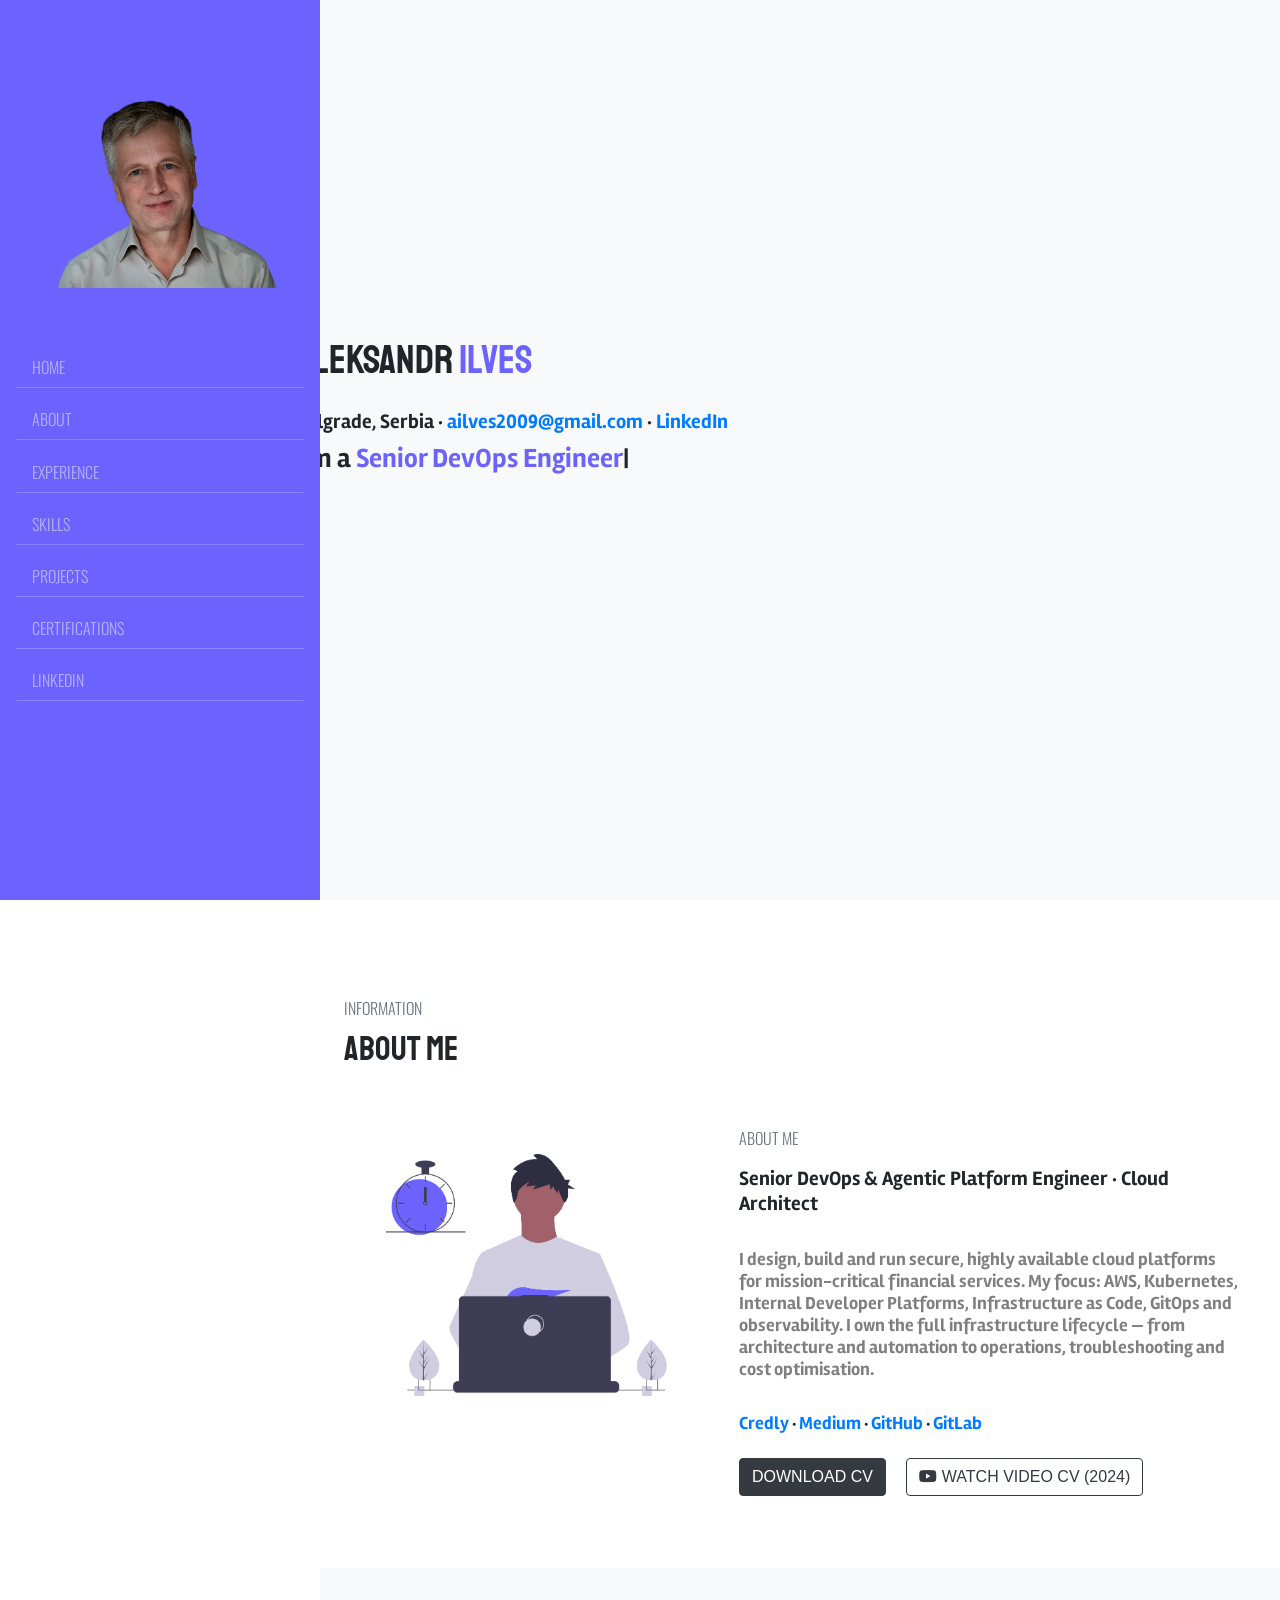
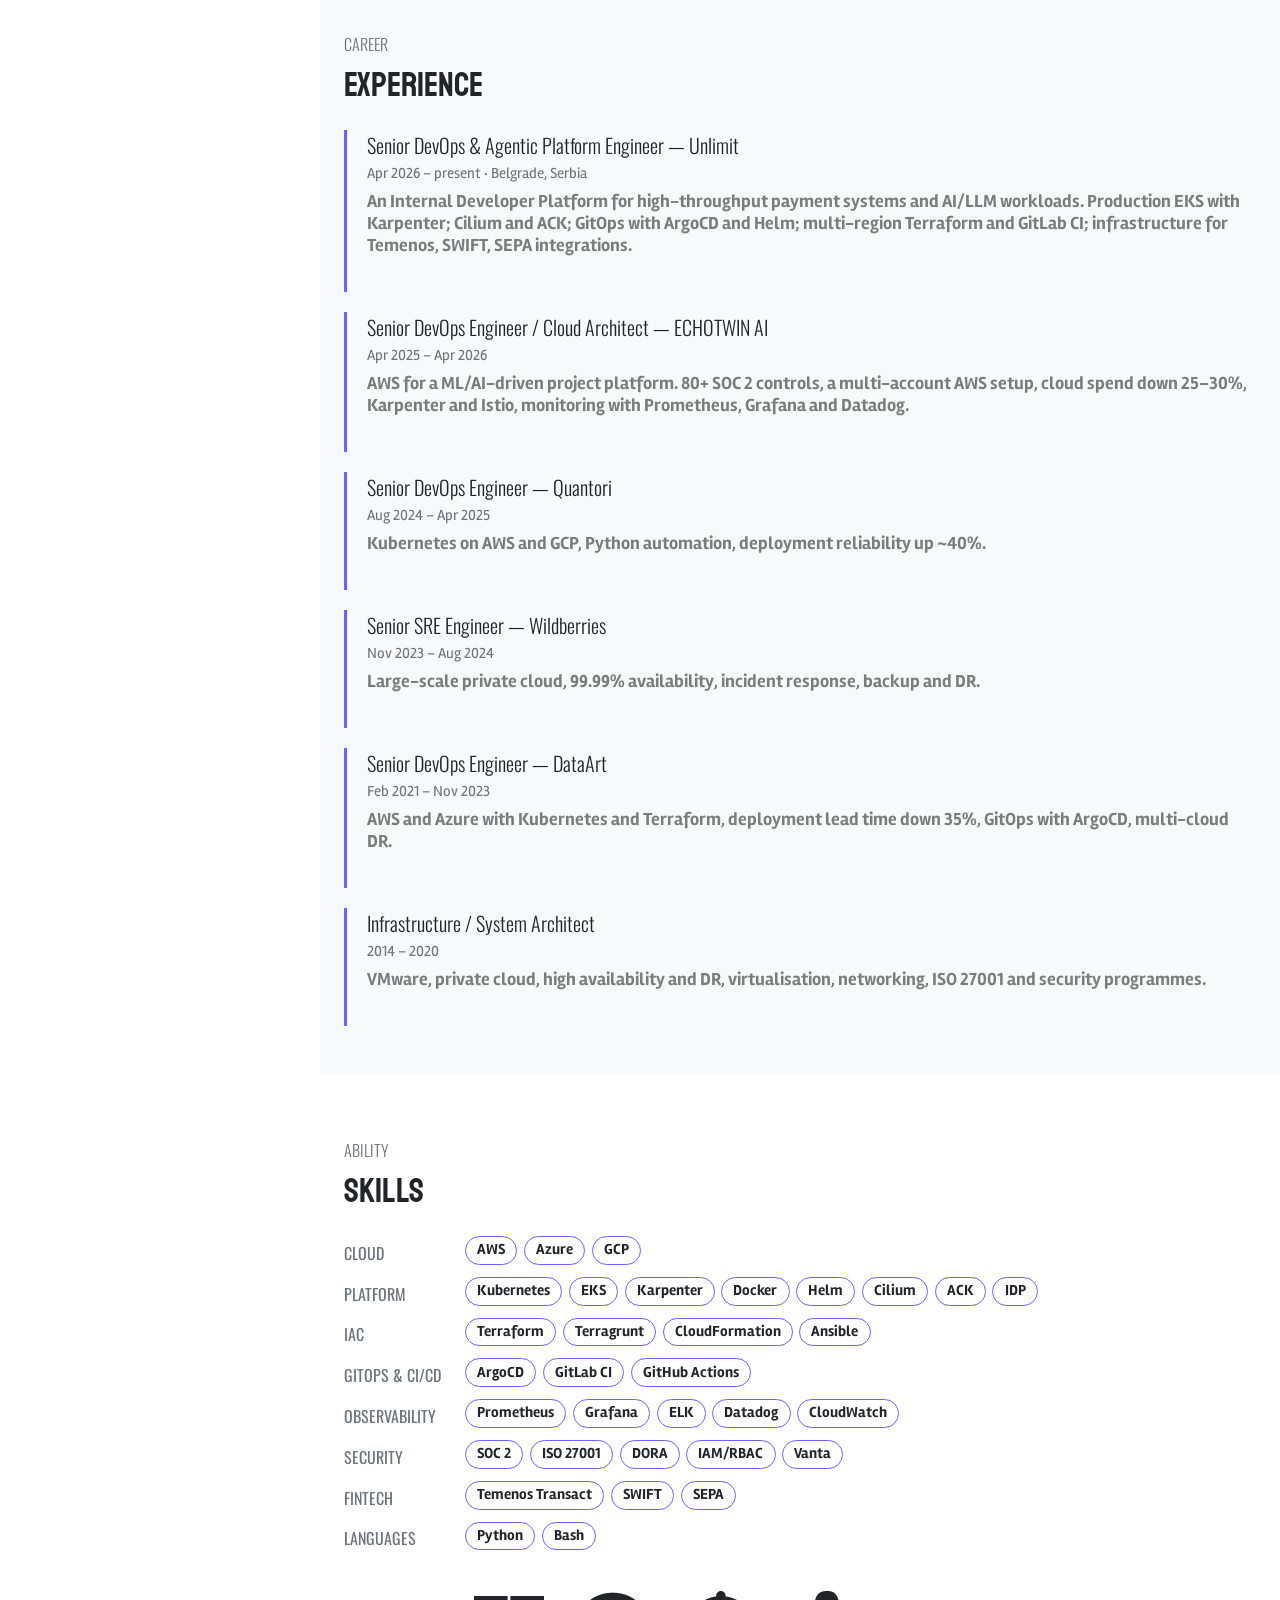
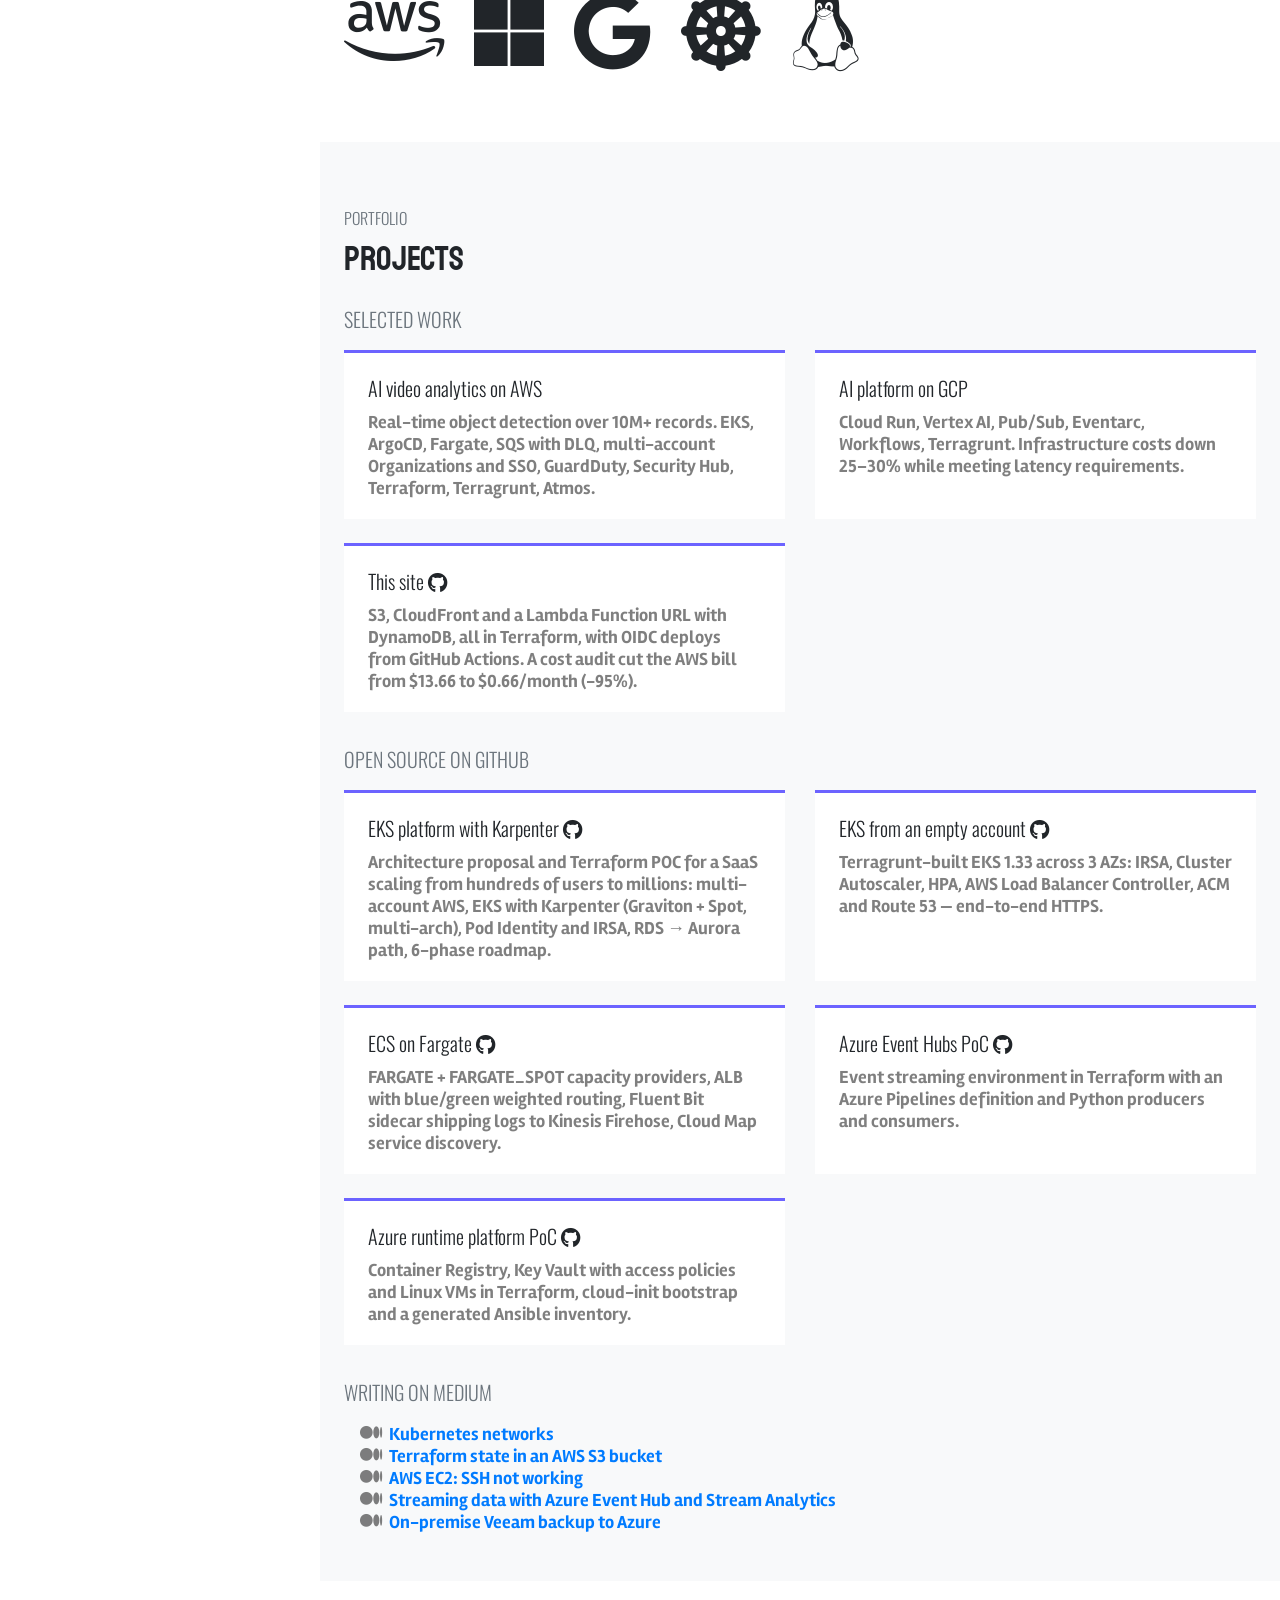
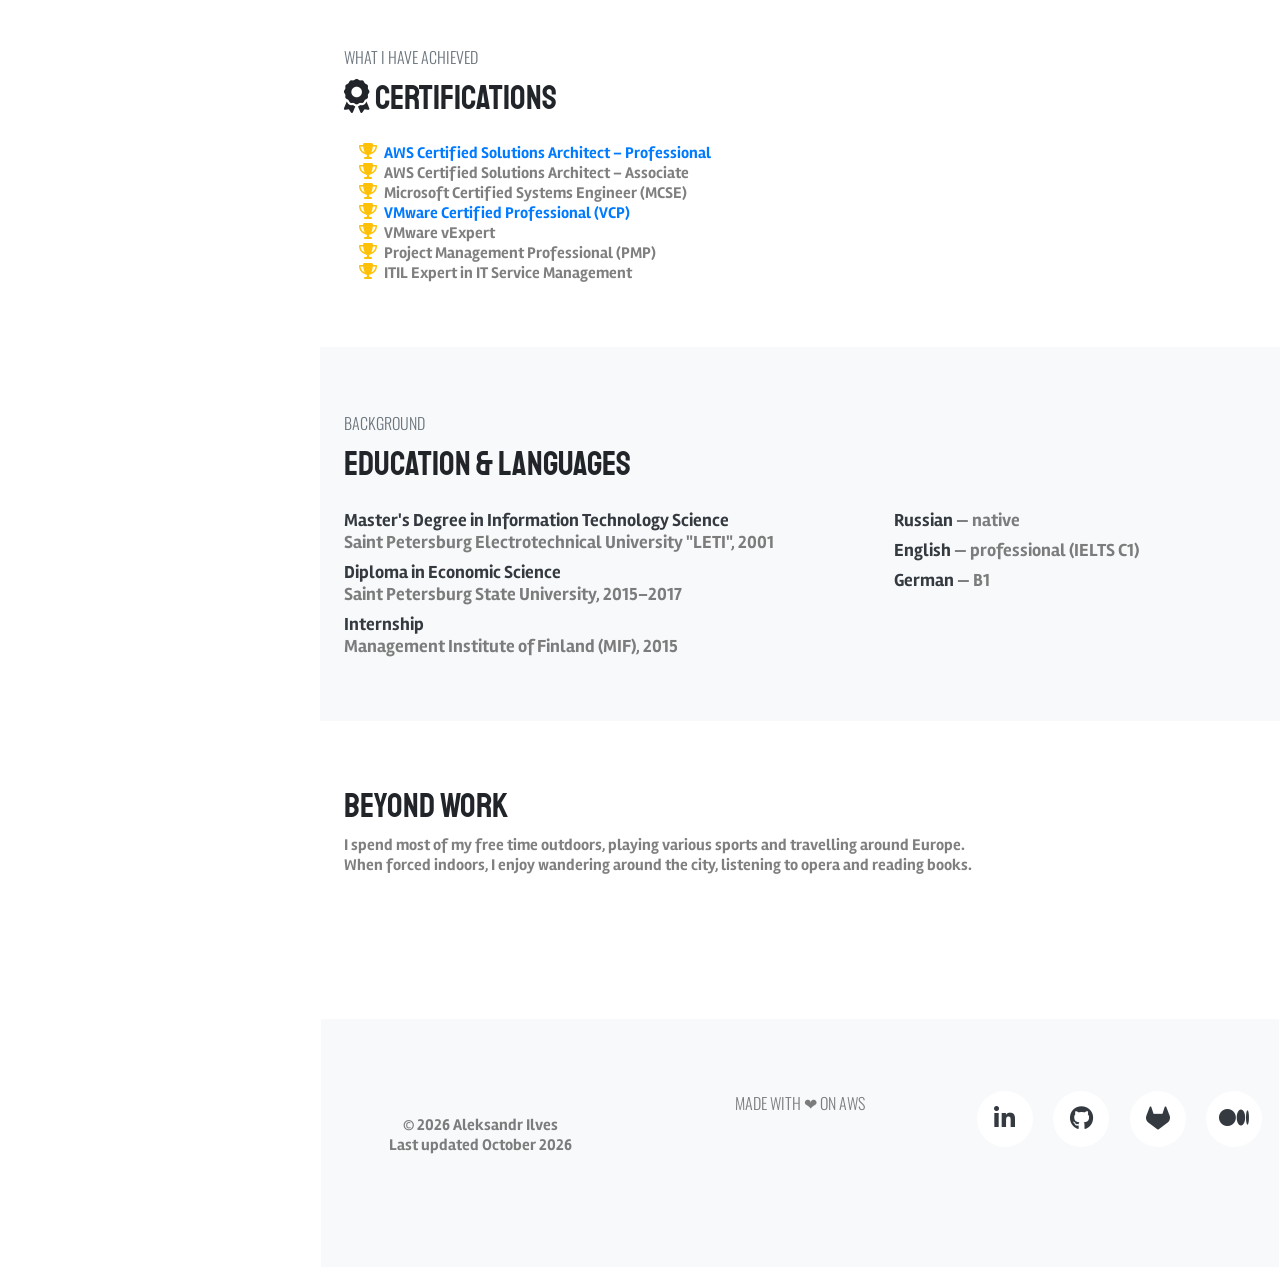
<file: website/index.html>
<!DOCTYPE html>
<html lang="en">

<head>
    <meta charset="UTF-8">
    <meta name="viewport" content="width=device-width, initial-scale=1.0">
    <title>Aleksandr Ilves — Senior DevOps &amp; Agentic Platform Engineer | Cloud Architect</title>
    <meta name="description" content="Senior DevOps &amp; Agentic Platform Engineer in Belgrade. AWS, Kubernetes (EKS), Internal Developer Platforms, Terraform and GitOps for mission-critical FinTech.">
    <link rel="canonical" href="https://cv.ailves2009.com/">

    <!-- Link previews (LinkedIn, Slack, Telegram, X) -->
    <meta property="og:type" content="profile">
    <meta property="og:url" content="https://cv.ailves2009.com/">
    <meta property="og:title" content="Aleksandr Ilves — Senior DevOps &amp; Agentic Platform Engineer">
    <meta property="og:description" content="AWS, Kubernetes (EKS), Internal Developer Platforms, Terraform and GitOps for mission-critical FinTech.">
    <meta property="og:image" content="https://cv.ailves2009.com/assets/Aleksandr_Ilves_Photo.png">
    <meta property="profile:first_name" content="Aleksandr">
    <meta property="profile:last_name" content="Ilves">
    <meta name="twitter:card" content="summary">

    <!-- A JSON-LD data block is never executed, so script-src 'self' in the CSP
         does not apply to it. -->
    <script type="application/ld+json">
    {
        "@context": "https://schema.org",
        "@type": "Person",
        "name": "Aleksandr Ilves",
        "jobTitle": "Senior DevOps & Agentic Platform Engineer",
        "url": "https://cv.ailves2009.com/",
        "image": "https://cv.ailves2009.com/assets/Aleksandr_Ilves_Photo.png",
        "address": {"@type": "PostalAddress", "addressLocality": "Belgrade", "addressCountry": "RS"},
        "alumniOf": "Saint Petersburg Electrotechnical University \"LETI\"",
        "knowsLanguage": ["ru", "en", "de"],
        "sameAs": [
            "https://www.linkedin.com/in/alexander-ilves-2009/",
            "https://github.com/ailves2009",
            "https://github.com/iag2009",
            "https://gitlab.com/iag2009",
            "https://medium.com/@alexanderilves"
        ]
    }
    </script>

    <!-- Third-party styles carry SRI hashes, and the CloudFront CSP allows
         exactly these origins (envs/dev/cloudfront.tf). Adding a CDN here means
         adding it to the CSP as well. -->
    <link rel="stylesheet" href="https://cdn.jsdelivr.net/npm/bootstrap@4.4.1/dist/css/bootstrap.min.css"
        integrity="sha384-Vkoo8x4CGsO3+Hhxv8T/Q5PaXtkKtu6ug5TOeNV6gBiFeWPGFN9MuhOf23Q9Ifjh" crossorigin="anonymous">
    <link rel="stylesheet" href="https://cdnjs.cloudflare.com/ajax/libs/font-awesome/6.7.2/css/all.min.css"
        integrity="sha384-nRgPTkuX86pH8yjPJUAFuASXQSSl2/bBUiNV47vSYpKFxHJhbcrGnmlYpYJMeD7a" crossorigin="anonymous">
    <link rel="preconnect" href="https://fonts.googleapis.com">
    <link rel="preconnect" href="https://fonts.gstatic.com" crossorigin>
    <link rel="stylesheet" href="https://fonts.googleapis.com/css?family=Oswald|Rambla|Staatliches&display=swap">

    <link rel="stylesheet" href="./style.css">
    <link rel="icon" type="image/png" href="/assets/favicon.png">

    <script src="./vendor/typed/typed.min.js" defer></script>
    <script src="./index.js" defer></script>
</head>

<body>

    <!-- header area -->
    <header id="header" class="bgcolor-black">
        <nav class="primary-nav" aria-label="Main">
            <div class="site-title text-center text-light">
                <div class="author-photo" role="img" aria-label="Photo of Aleksandr Ilves"></div>
            </div>
            <div class="nav-links">
                <a href="#home" class="nav-link text-white-50 font-os font-size-16">Home</a>
                <a href="#about_me" class="nav-link text-white-50 font-os font-size-16">About</a>
                <a href="#experience" class="nav-link text-white-50 font-os font-size-16">Experience</a>
                <a href="#skills" class="nav-link text-white-50 font-os font-size-16">Skills</a>
                <a href="#portfolio" class="nav-link text-white-50 font-os font-size-16">Projects</a>
                <a href="#awards" class="nav-link text-white-50 font-os font-size-16">Certifications</a>
                <a href="https://www.linkedin.com/in/alexander-ilves-2009/"
                    class="nav-link text-white-50 font-os font-size-16" target="_blank" rel="noopener noreferrer">LinkedIn</a>
            </div>
        </nav>
    </header>
    <!-- #header area -->

    <main id="site-main">
        <div class="row m-0">
            <div class="col-md-9 offset-md-3 px-0">

                <!-- site-banner area -->
                <section class="site-banner bg-light" id="home">
                    <div class="banner-area">
                        <div class="author text-left">
                            <h1 class="text-black font-staat font-size-40 text-uppercase py-3">Aleksandr <span class="typed-blue">Ilves</span></h1>
                            <p class="text-black font-ram font-size-20 mb-2">Belgrade, Serbia ·
                                <a href="mailto:ailves2009@gmail.com">ailves2009@gmail.com</a> ·
                                <a href="https://www.linkedin.com/in/alexander-ilves-2009/" target="_blank" rel="noopener noreferrer">LinkedIn</a></p>
                            <p class="text-black font-ram font-size-27">I'm a <span id="typed"></span></p>
                        </div>
                    </div>
                </section>
                <!-- #site-banner area -->

                <!-- about me area -->
                <section class="about px-4 my-5" id="about_me">
                    <div class="me py-5">
                        <h5 class="text-uppercase font-os font-size-16 text-muted">information</h5>
                        <h2 class="text-uppercase font-staat font-size-34">About Me</h2>
                    </div>
                    <div class="row m-0">
                        <div class="col-sm-5 pl-0">
                            <img src="./assets/banner.png" alt="" class="img-fluid">
                        </div>
                        <div class="col-sm-7">
                            <h6 class="text-uppercase font-os font-size-16 text-muted">About Me</h6>
                            <p class="font-ram font-size-20 py-2">Senior DevOps &amp; Agentic Platform Engineer · Cloud Architect</p>
                            <p class="font-ram text-black-50 py-2">
                                I design, build and run secure, highly available cloud platforms for mission-critical
                                financial services. My focus: AWS, Kubernetes, Internal Developer Platforms,
                                Infrastructure as Code, GitOps and observability. I own the full infrastructure
                                lifecycle — from architecture and automation to operations, troubleshooting and
                                cost optimisation.
                            </p>
                            <p class="font-ram py-2 profile-links">
                                <a href="https://www.credly.com/badges/b338581c-6682-40b0-b38c-47862117039a" target="_blank" rel="noopener noreferrer">Credly</a> ·
                                <a href="https://medium.com/@alexanderilves" target="_blank" rel="noopener noreferrer">Medium</a> ·
                                <a href="https://github.com/ailves2009" target="_blank" rel="noopener noreferrer">GitHub</a> ·
                                <a href="https://gitlab.com/iag2009" target="_blank" rel="noopener noreferrer">GitLab</a>
                            </p>
                            <div class="mb-3">
                                <a href="/assets/Aleksandr_Ilves_CV_Platform.pdf" target="_blank" rel="noopener"
                                    class="btn btn-dark text-uppercase mr-3 mb-2">Download CV</a>
                                <a href="https://youtu.be/t4dbVrnSVV8" target="_blank" rel="noopener noreferrer"
                                    class="btn btn-outline-dark text-uppercase mb-2"><i class="fa-brands fa-youtube"></i> Watch Video CV (2024)</a>
                            </div>
                        </div>
                    </div>
                </section>
                <!-- #about me area -->

                <!-- experience -->
                <section class="experience px-4 py-5 bg-light" id="experience">
                    <div class="py-3">
                        <h5 class="text-uppercase font-os font-size-16 text-muted">Career</h5>
                        <h2 class="text-uppercase font-staat font-size-34">Experience</h2>
                    </div>

                    <article class="job">
                        <h3 class="font-os font-size-20 mb-1">Senior DevOps &amp; Agentic Platform Engineer — Unlimit</h3>
                        <p class="job-meta font-ram text-muted mb-2">Apr 2026 – present · Belgrade, Serbia</p>
                        <p class="font-ram text-black-50">
                            An Internal Developer Platform for high-throughput payment systems and AI/LLM workloads.
                            Production EKS with Karpenter; Cilium and ACK; GitOps with ArgoCD and Helm; multi-region
                            Terraform and GitLab CI; infrastructure for Temenos, SWIFT, SEPA integrations.
                        </p>
                    </article>

                    <article class="job">
                        <h3 class="font-os font-size-20 mb-1">Senior DevOps Engineer / Cloud Architect — ECHOTWIN AI</h3>
                        <p class="job-meta font-ram text-muted mb-2">Apr 2025 – Apr 2026</p>
                        <p class="font-ram text-black-50">
                            AWS for a ML/AI-driven project platform. <b>80+ SOC 2 controls</b>, a multi-account AWS
                            setup, <b>cloud spend down 25–30%</b>, Karpenter and Istio, monitoring with Prometheus,
                            Grafana and Datadog.
                        </p>
                    </article>

                    <article class="job">
                        <h3 class="font-os font-size-20 mb-1">Senior DevOps Engineer — Quantori</h3>
                        <p class="job-meta font-ram text-muted mb-2">Aug 2024 – Apr 2025</p>
                        <p class="font-ram text-black-50">
                            Kubernetes on AWS and GCP, Python automation, <b>deployment reliability up ~40%</b>.
                        </p>
                    </article>

                    <article class="job">
                        <h3 class="font-os font-size-20 mb-1">Senior SRE Engineer — Wildberries</h3>
                        <p class="job-meta font-ram text-muted mb-2">Nov 2023 – Aug 2024</p>
                        <p class="font-ram text-black-50">
                            Large-scale private cloud, <b>99.99% availability</b>, incident response, backup and DR.
                        </p>
                    </article>

                    <article class="job">
                        <h3 class="font-os font-size-20 mb-1">Senior DevOps Engineer — DataArt</h3>
                        <p class="job-meta font-ram text-muted mb-2">Feb 2021 – Nov 2023</p>
                        <p class="font-ram text-black-50">
                            AWS and Azure with Kubernetes and Terraform, <b>deployment lead time down 35%</b>,
                            GitOps with ArgoCD, multi-cloud DR.
                        </p>
                    </article>

                    <article class="job">
                        <h3 class="font-os font-size-20 mb-1">Infrastructure / System Architect</h3>
                        <p class="job-meta font-ram text-muted mb-2">2014 – 2020</p>
                        <p class="font-ram text-black-50">
                            VMware, private cloud, high availability and DR, virtualisation, networking,
                            ISO 27001 and security programmes.
                        </p>
                    </article>
                </section>
                <!-- #experience -->

                <!-- skills -->
                <section class="skill px-4 py-5" id="skills">
                    <div class="ability py-3">
                        <h5 class="text-uppercase font-os font-size-16 text-muted">Ability</h5>
                        <h2 class="text-uppercase font-staat font-size-34">Skills</h2>
                    </div>
                    <dl class="skill-groups font-ram">
                        <dt>Cloud</dt>
                        <dd><span>AWS</span><span>Azure</span><span>GCP</span></dd>
                        <dt>Platform</dt>
                        <dd><span>Kubernetes</span><span>EKS</span><span>Karpenter</span><span>Docker</span><span>Helm</span><span>Cilium</span><span>ACK</span><span>IDP</span></dd>
                        <dt>IaC</dt>
                        <dd><span>Terraform</span><span>Terragrunt</span><span>CloudFormation</span><span>Ansible</span></dd>
                        <dt>GitOps &amp; CI/CD</dt>
                        <dd><span>ArgoCD</span><span>GitLab CI</span><span>GitHub Actions</span></dd>
                        <dt>Observability</dt>
                        <dd><span>Prometheus</span><span>Grafana</span><span>ELK</span><span>Datadog</span><span>CloudWatch</span></dd>
                        <dt>Security</dt>
                        <dd><span>SOC 2</span><span>ISO 27001</span><span>DORA</span><span>IAM/RBAC</span><span>Vanta</span></dd>
                        <dt>FinTech</dt>
                        <dd><span>Temenos Transact</span><span>SWIFT</span><span>SEPA</span></dd>
                        <dt>Languages</dt>
                        <dd><span>Python</span><span>Bash</span></dd>
                    </dl>
                    <ul class="list-inline dev-icons mt-4 mb-0">
                        <li class="list-inline-item"><i class="fa-brands fa-aws" aria-label="AWS"></i></li>
                        <li class="list-inline-item"><i class="fa-brands fa-microsoft" aria-label="Microsoft Azure"></i></li>
                        <li class="list-inline-item"><i class="fa-brands fa-google" aria-label="Google Cloud"></i></li>
                        <li class="list-inline-item"><i class="fa-solid fa-dharmachakra" aria-label="Kubernetes"></i></li>
                        <li class="list-inline-item"><i class="fa-brands fa-linux" aria-label="Linux"></i></li>
                    </ul>
                </section>
                <!-- #skills -->

                <!-- projects -->
                <section class="portfolio py-5 px-4 bg-light" id="portfolio">
                    <div class="py-3">
                        <h5 class="text-uppercase font-os font-size-16 text-muted">Portfolio</h5>
                        <h2 class="text-uppercase font-staat font-size-34">Projects</h2>
                    </div>

                    <h3 class="font-os font-size-20 text-uppercase text-muted mb-3">Selected work</h3>
                    <div class="row">
                        <div class="col-lg-6 mb-4">
                            <div class="project-card">
                                <h4 class="font-os font-size-20">AI video analytics on AWS</h4>
                                <p class="font-ram text-black-50 mb-0">
                                    Real-time object detection over 10M+ records. EKS, ArgoCD, Fargate, SQS with DLQ,
                                    multi-account Organizations and SSO, GuardDuty, Security Hub, Terraform,
                                    Terragrunt, Atmos.
                                </p>
                            </div>
                        </div>
                        <div class="col-lg-6 mb-4">
                            <div class="project-card">
                                <h4 class="font-os font-size-20">AI platform on GCP</h4>
                                <p class="font-ram text-black-50 mb-0">
                                    Cloud Run, Vertex AI, Pub/Sub, Eventarc, Workflows, Terragrunt.
                                    <b>Infrastructure costs down 25–30%</b> while meeting latency requirements.
                                </p>
                            </div>
                        </div>
                        <div class="col-lg-6 mb-4">
                            <div class="project-card">
                                <h4 class="font-os font-size-20">
                                    <a href="https://github.com/iag2009/aws-cloud-resume-ailves" target="_blank" rel="noopener noreferrer">This site <i class="fa-brands fa-github"></i></a>
                                </h4>
                                <p class="font-ram text-black-50 mb-0">
                                    S3, CloudFront and a Lambda Function URL with DynamoDB, all in Terraform, with OIDC
                                    deploys from GitHub Actions. A cost audit cut the AWS bill from
                                    <b>$13.66 to $0.66/month (−95%)</b>.
                                </p>
                            </div>
                        </div>
                    </div>

                    <h3 class="font-os font-size-20 text-uppercase text-muted mt-2 mb-3">Open source on GitHub</h3>
                    <div class="row">
                        <div class="col-lg-6 mb-4">
                            <div class="project-card">
                                <h4 class="font-os font-size-20">
                                    <a href="https://github.com/ailves2009/poc-aws-eks-karpenter" target="_blank" rel="noopener noreferrer">EKS platform with Karpenter <i class="fa-brands fa-github"></i></a>
                                </h4>
                                <p class="font-ram text-black-50 mb-0">
                                    Architecture proposal and Terraform POC for a SaaS scaling from hundreds of users to
                                    millions: multi-account AWS, EKS with Karpenter (Graviton + Spot, multi-arch),
                                    Pod Identity and IRSA, RDS → Aurora path, 6-phase roadmap.
                                </p>
                            </div>
                        </div>
                        <div class="col-lg-6 mb-4">
                            <div class="project-card">
                                <h4 class="font-os font-size-20">
                                    <a href="https://github.com/ailves2009/poc-aws-eks-nginx" target="_blank" rel="noopener noreferrer">EKS from an empty account <i class="fa-brands fa-github"></i></a>
                                </h4>
                                <p class="font-ram text-black-50 mb-0">
                                    Terragrunt-built EKS 1.33 across 3 AZs: IRSA, Cluster Autoscaler, HPA,
                                    AWS Load Balancer Controller, ACM and Route 53 — end-to-end HTTPS.
                                </p>
                            </div>
                        </div>
                        <div class="col-lg-6 mb-4">
                            <div class="project-card">
                                <h4 class="font-os font-size-20">
                                    <a href="https://github.com/ailves2009/poc-fargate" target="_blank" rel="noopener noreferrer">ECS on Fargate <i class="fa-brands fa-github"></i></a>
                                </h4>
                                <p class="font-ram text-black-50 mb-0">
                                    FARGATE + FARGATE_SPOT capacity providers, ALB with blue/green weighted routing,
                                    Fluent Bit sidecar shipping logs to Kinesis Firehose, Cloud Map service discovery.
                                </p>
                            </div>
                        </div>
                        <div class="col-lg-6 mb-4">
                            <div class="project-card">
                                <h4 class="font-os font-size-20">
                                    <a href="https://github.com/iag2009/Azure-Event-Hub-PoC" target="_blank" rel="noopener noreferrer">Azure Event Hubs PoC <i class="fa-brands fa-github"></i></a>
                                </h4>
                                <p class="font-ram text-black-50 mb-0">
                                    Event streaming environment in Terraform with an Azure Pipelines definition and
                                    Python producers and consumers.
                                </p>
                            </div>
                        </div>
                        <div class="col-lg-6 mb-4">
                            <div class="project-card">
                                <h4 class="font-os font-size-20">
                                    <a href="https://github.com/iag2009/Azure-ACR-PoC" target="_blank" rel="noopener noreferrer">Azure runtime platform PoC <i class="fa-brands fa-github"></i></a>
                                </h4>
                                <p class="font-ram text-black-50 mb-0">
                                    Container Registry, Key Vault with access policies and Linux VMs in Terraform,
                                    cloud-init bootstrap and a generated Ansible inventory.
                                </p>
                            </div>
                        </div>
                    </div>

                    <h3 class="font-os font-size-20 text-uppercase text-muted mt-2 mb-3">Writing on Medium</h3>
                    <ul class="fa-ul font-ram text-black-50 mb-0">
                        <li><i class="fa-li fa-brands fa-medium"></i><a href="https://alexanderilves.medium.com/kubernetes-networks-4967512d9900" target="_blank" rel="noopener noreferrer">Kubernetes networks</a></li>
                        <li><i class="fa-li fa-brands fa-medium"></i><a href="https://medium.com/aws-tip/terraform-state-in-aws-s3-bucket-76882203f002" target="_blank" rel="noopener noreferrer">Terraform state in an AWS S3 bucket</a></li>
                        <li><i class="fa-li fa-brands fa-medium"></i><a href="https://medium.com/aws-tip/aws-ec2-ssh-not-working-6cfa2c7654fa" target="_blank" rel="noopener noreferrer">AWS EC2: SSH not working</a></li>
                        <li><i class="fa-li fa-brands fa-medium"></i><a href="https://medium.com/@alexanderilves/streaming-data-with-azure-eventhub-and-azure-stream-analytics-5ae7d55be942" target="_blank" rel="noopener noreferrer">Streaming data with Azure Event Hub and Stream Analytics</a></li>
                        <li><i class="fa-li fa-brands fa-medium"></i><a href="https://alexanderilves.medium.com/on-premise-veeam-backup-to-azure-312875fa9218" target="_blank" rel="noopener noreferrer">On-premise Veeam backup to Azure</a></li>
                    </ul>
                </section>
                <!-- #projects -->

                <!-- certifications -->
                <section class="awards px-4 py-5" id="awards">
                    <div class="do py-3">
                        <h5 class="text-uppercase font-os font-size-16 text-muted">What I have achieved</h5>
                        <h2 class="text-uppercase font-staat font-size-34"><i class="fa-solid fa-award"></i> Certifications</h2>
                    </div>
                    <ul class="fa-ul mb-0 font-ram font-size-16 text-black-50 pb-3">
                        <li><i class="fa-li fa-solid fa-trophy text-warning"></i>
                            <a href="https://www.credly.com/badges/b338581c-6682-40b0-b38c-47862117039a" target="_blank" rel="noopener noreferrer">AWS Certified Solutions Architect – Professional</a></li>
                        <li><i class="fa-li fa-solid fa-trophy text-warning"></i>AWS Certified Solutions Architect – Associate</li>
                        <li><i class="fa-li fa-solid fa-trophy text-warning"></i>Microsoft Certified Systems Engineer (MCSE)</li>
                        <li><i class="fa-li fa-solid fa-trophy text-warning"></i>
                            <a href="https://www.credly.com/badges/895a8af6-9f1c-4810-96ad-f13997c27853/linked_in_profile" target="_blank" rel="noopener noreferrer">VMware Certified Professional (VCP)</a></li>
                        <li><i class="fa-li fa-solid fa-trophy text-warning"></i>VMware vExpert</li>
                        <li><i class="fa-li fa-solid fa-trophy text-warning"></i>Project Management Professional (PMP)</li>
                        <li><i class="fa-li fa-solid fa-trophy text-warning"></i>ITIL Expert in IT Service Management</li>
                    </ul>
                </section>
                <!-- #certifications -->

                <!-- education -->
                <section class="education px-4 py-5 bg-light" id="education">
                    <div class="py-3">
                        <h5 class="text-uppercase font-os font-size-16 text-muted">Background</h5>
                        <h2 class="text-uppercase font-staat font-size-34">Education &amp; Languages</h2>
                    </div>
                    <div class="row font-ram">
                        <div class="col-lg-7 mb-3">
                            <ul class="list-unstyled text-black-50 mb-0">
                                <li class="mb-2"><b class="text-dark">Master's Degree in Information Technology Science</b><br>
                                    Saint Petersburg Electrotechnical University "LETI", 2001</li>
                                <li class="mb-2"><b class="text-dark">Diploma in Economic Science</b><br>
                                    Saint Petersburg State University, 2015–2017</li>
                                <li><b class="text-dark">Internship</b><br>
                                    Management Institute of Finland (MIF), 2015</li>
                            </ul>
                        </div>
                        <div class="col-lg-5">
                            <ul class="list-unstyled text-black-50 mb-0">
                                <li class="mb-2"><b class="text-dark">Russian</b> — native</li>
                                <li class="mb-2"><b class="text-dark">English</b> — professional (IELTS C1)</li>
                                <li><b class="text-dark">German</b> — B1</li>
                            </ul>
                        </div>
                    </div>
                </section>
                <!-- #education -->

                <!-- interests -->
                <section class="work py-5 px-4" id="interests">
                    <div class="py-3">
                        <h2 class="text-uppercase font-staat font-size-34">Beyond work</h2>
                        <p class="font-ram font-size-16 text-black-50 pb-3">I spend most of my free time outdoors, playing various sports and travelling around Europe.<br>
                        When forced indoors, I enjoy wandering around the city, listening to opera and reading books.</p>
                    </div>
                </section>
                <!-- #interests -->

                <!--footer-->
                <footer id="footer" class="pt-5 px-3">
                    <div id="contact_us">
                        <div class="row bg-light py-5">
                            <div class="col-sm-4 my-5 text-center">
                                <p class="font-ram font-size-16 text-black-50">&copy; 2026 Aleksandr Ilves<br>Last updated October 2026</p>
                            </div>
                            <div class="col-sm-4 my-4 text-center">
                                <div class="footer-title">
                                    <p class="description font-os font-size-16 text-black-50 text-uppercase">Made with ❤ on AWS</p>
                                </div>
                                <div class="counter-number">👀 Views: <span id="counterValue">…</span></div>
                            </div>
                            <div class="social-icons col-sm-4 my-4 text-center">
                                <a href="https://www.linkedin.com/in/alexander-ilves-2009/" target="_blank" rel="noopener noreferrer" aria-label="LinkedIn">
                                    <i class="fa-brands fa-linkedin-in"></i>
                                </a>
                                <a href="https://github.com/ailves2009" target="_blank" rel="noopener noreferrer" aria-label="GitHub">
                                    <i class="fa-brands fa-github"></i>
                                </a>
                                <a href="https://gitlab.com/iag2009" target="_blank" rel="noopener noreferrer" aria-label="GitLab">
                                    <i class="fa-brands fa-gitlab"></i>
                                </a>
                                <a href="https://medium.com/@alexanderilves" target="_blank" rel="noopener noreferrer" aria-label="Medium">
                                    <i class="fa-brands fa-medium"></i>
                                </a>
                            </div>
                        </div>
                    </div>
                </footer>

            </div>
        </div>
    </main>

</body>
</html>
</file>
<file: website/style.css>
/* Google Fonts are linked from index.html: an @import here would only start
   downloading them after this file had arrived. */

html{
    scroll-behavior: smooth;
}

body{
    margin: 0;
    padding: 0;
}

:root{
    --color-black: #000000;
    --color-white: #ffffff;
    --color-border: #ffffff34;
    --color-blue: #6C63FF;
    --color-green: #6C9963;
    --font-staat: 'Staatliches', cursive;
    --font-os:  'Oswald', sans-serif;
    --font-ram: 'Rambla', sans-serif;
}

/* global classes */
.font-staat{
    font: normal 400 18px var(--font-staat);
}
.font-os{
    font: normal 300 18px var(--font-os);
}
.font-ram{
    font: normal bold 18px var(--font-ram);
}

.font-size-40{
    font-size: 40px;
}
.font-size-34{
    font-size: 34px;
}
.font-size-27{
    font-size: 27px;
}
.font-size-20{
    font-size: 20px;
}
.font-size-16{
    font-size: 16px;
}

.bgcolor-black{
    background-color: var(--color-blue);
}

/* #global classes */

/*
 * Navigation.
 * Desktop: a fixed sidebar exactly as wide as .offset-md-3 in <main>.
 * It used to be a full-width element with a col-3 inside: an invisible layer
 * over the first screen. Only Swiper's transform on .swiper-wrapper kept it
 * from covering everything (a transformed ancestor turns position: fixed
 * into scroll-along). With Swiper gone it must be exactly sidebar-wide.
 * Mobile: an ordinary block on top of the page. There used to be a
 * position: fixed full-screen purple menu that covered the content with no
 * way to close it.
 */
#header {
    position: fixed;
    top: 0;
    left: 0;
    width: 25%;
    height: 100vh;
    overflow-y: auto;
    z-index: 1;
}

#header .site-title {
    display: flex;
    flex-direction: column;
    align-items: center;
    padding: 3rem 20px;
}

#header .nav-link{
    margin: .7rem 1rem;
    border-bottom: 1px solid var(--color-border);
    text-transform: uppercase;
}

#header .nav-link:hover,
#header .nav-link:focus{
    color: var(--color-white) !important;
}

.primary-nav .site-title .author-photo{
    width: 240px;
    max-width: 100%;
    height: 240px;
    background: url(./assets/Aleksandr_Ilves_Photo.png) no-repeat;
    background-size: 110%;
    background-position: 40% 0;
}

@media (max-width: 767.98px) {
    #header {
        position: static;
        width: 100%;
        height: auto;
    }

    #header .site-title {
        padding: 1.5rem 0 .5rem;
    }

    .primary-nav .site-title .author-photo{
        width: 120px;
        height: 120px;
        background-size: cover;
        background-position: center;
        border-radius: 50%;
    }

    #header .nav-links {
        display: flex;
        flex-wrap: wrap;
        justify-content: center;
        padding-bottom: .75rem;
    }

    #header .nav-link {
        margin: .25rem .5rem;
        padding: .25rem .5rem;
        border-bottom: none;
    }
}

/* site-main */

.site-banner .banner-area{

    background-size: cover;
    width: 100%;
    height: 100vh;
    position: relative;
}

.site-banner .banner-area .author {
    margin: 0;
    position: absolute;
    top: 45%;
    left: 20%;
    transform: translate(-50%, -50%);
}

@media (max-width: 767.98px) {
    .site-banner .banner-area {
        height: auto;
        padding: 3rem 1rem;
    }

    .site-banner .banner-area .author {
        position: static;
        transform: none;
        text-align: center !important;
    }
}

.skill .bars p, .site-content .skill .bars span{
    line-height: 10px;
}

#footer form .row .col input[type="text"],
#footer form .row .col input[type="email"],
#footer form textarea{
    border: none;
    border-radius: 0;
    border-bottom: 1px solid gray;
    padding: 1.5rem 1rem;
}

#typed{
    color: var(--color-blue);
}
.typed-blue{
    color: var(--color-blue);
}

/* typed.js cursor; the library is told not to inject this itself (CSP). */
.typed-cursor{
    opacity: 1;
}
.typed-cursor.typed-cursor--blink{
    animation: typedjsBlink 0.7s infinite;
}
@keyframes typedjsBlink{
    50% { opacity: 0; }
}
/* #site-main */


/*icons*/
.social-icons a{
    display:inline-block;height:3.5rem;
    width:3.5rem;
    background-color: #fff;
    color:#343a40!important;
    border-radius:100%;
    text-align:center;
    font-size:1.5rem;
    line-height:3.5rem;
    margin-right:1rem
  }
  
  .social-icons a:last-child{
    margin-right:0
  }
  
  .social-icons a:hover{
    background-color:var(--color-blue);
    transform: scale(1.2)
  }
  
  .social-icons a:hover i {
    transform: scale(1.3);
  }

  .dev-icons {
    font-size: 5rem;
  }
  
  .dev-icons .list-inline-item :hover {
    color: var(--color-blue);
  }
  /*icons*/



  /*project*/
.frame {
	text-align: center;	
	position: relative;
	cursor: pointer;	
	perspective: 500px; 
}

.frame .details {
	width: 90%;
	height: 90%;	
	padding: 5% 8%;
	position: absolute;
	content: "";
	top: 50%;
	left: 50%;
	transform: translate(-50%, -50%) rotateY(90deg);
	transform-origin: 50%;
	background: var(--color-blue);	
	opacity: 0;
    transition: all 0.4s ease-in;
    color: var(--color-white);
    font-family: var(--font-ram);
}

.frame:hover .details {
	transform: translate(-50%, -50%) rotateY(0deg);
	opacity: 1;
}


/*project icons- github and live site*/
.giti, .eye{
    font-size: 3rem;
    color: var(--color-white);
}

.eye :hover{
    color: var(--color-white);
}

/* Experience */
.experience .job {
    padding: 0 0 1.25rem 1.25rem;
    margin-bottom: 1.25rem;
    border-left: 3px solid var(--color-blue);
}
.experience .job:last-child {
    margin-bottom: 0;
}
.experience .job-meta {
    font-weight: normal;
    font-size: 15px;
}

/* Skills: one row per group, items as chips */
.skill-groups {
    display: grid;
    grid-template-columns: max-content 1fr;
    gap: .75rem 1.5rem;
    margin: 0;
}
.skill-groups dt {
    font: normal 400 16px var(--font-os);
    text-transform: uppercase;
    color: #6c757d;
    padding-top: .3rem;
}
.skill-groups dd {
    display: flex;
    flex-wrap: wrap;
    gap: .4rem;
    margin: 0;
}
.skill-groups dd span {
    padding: .2rem .7rem;
    border: 1px solid var(--color-blue);
    border-radius: 1rem;
    font-size: 15px;
}
@media (max-width: 575.98px) {
    .skill-groups {
        grid-template-columns: 1fr;
        gap: .25rem;
    }
    .skill-groups dd {
        margin-bottom: .75rem;
    }
}

/* Project cards */
.project-card {
    height: 100%;
    padding: 1.25rem 1.5rem;
    background: var(--color-white);
    border-top: 3px solid var(--color-blue);
}
.project-card a {
    color: inherit;
}
.project-card a:hover {
    color: var(--color-blue);
    text-decoration: none;
}
</file>
